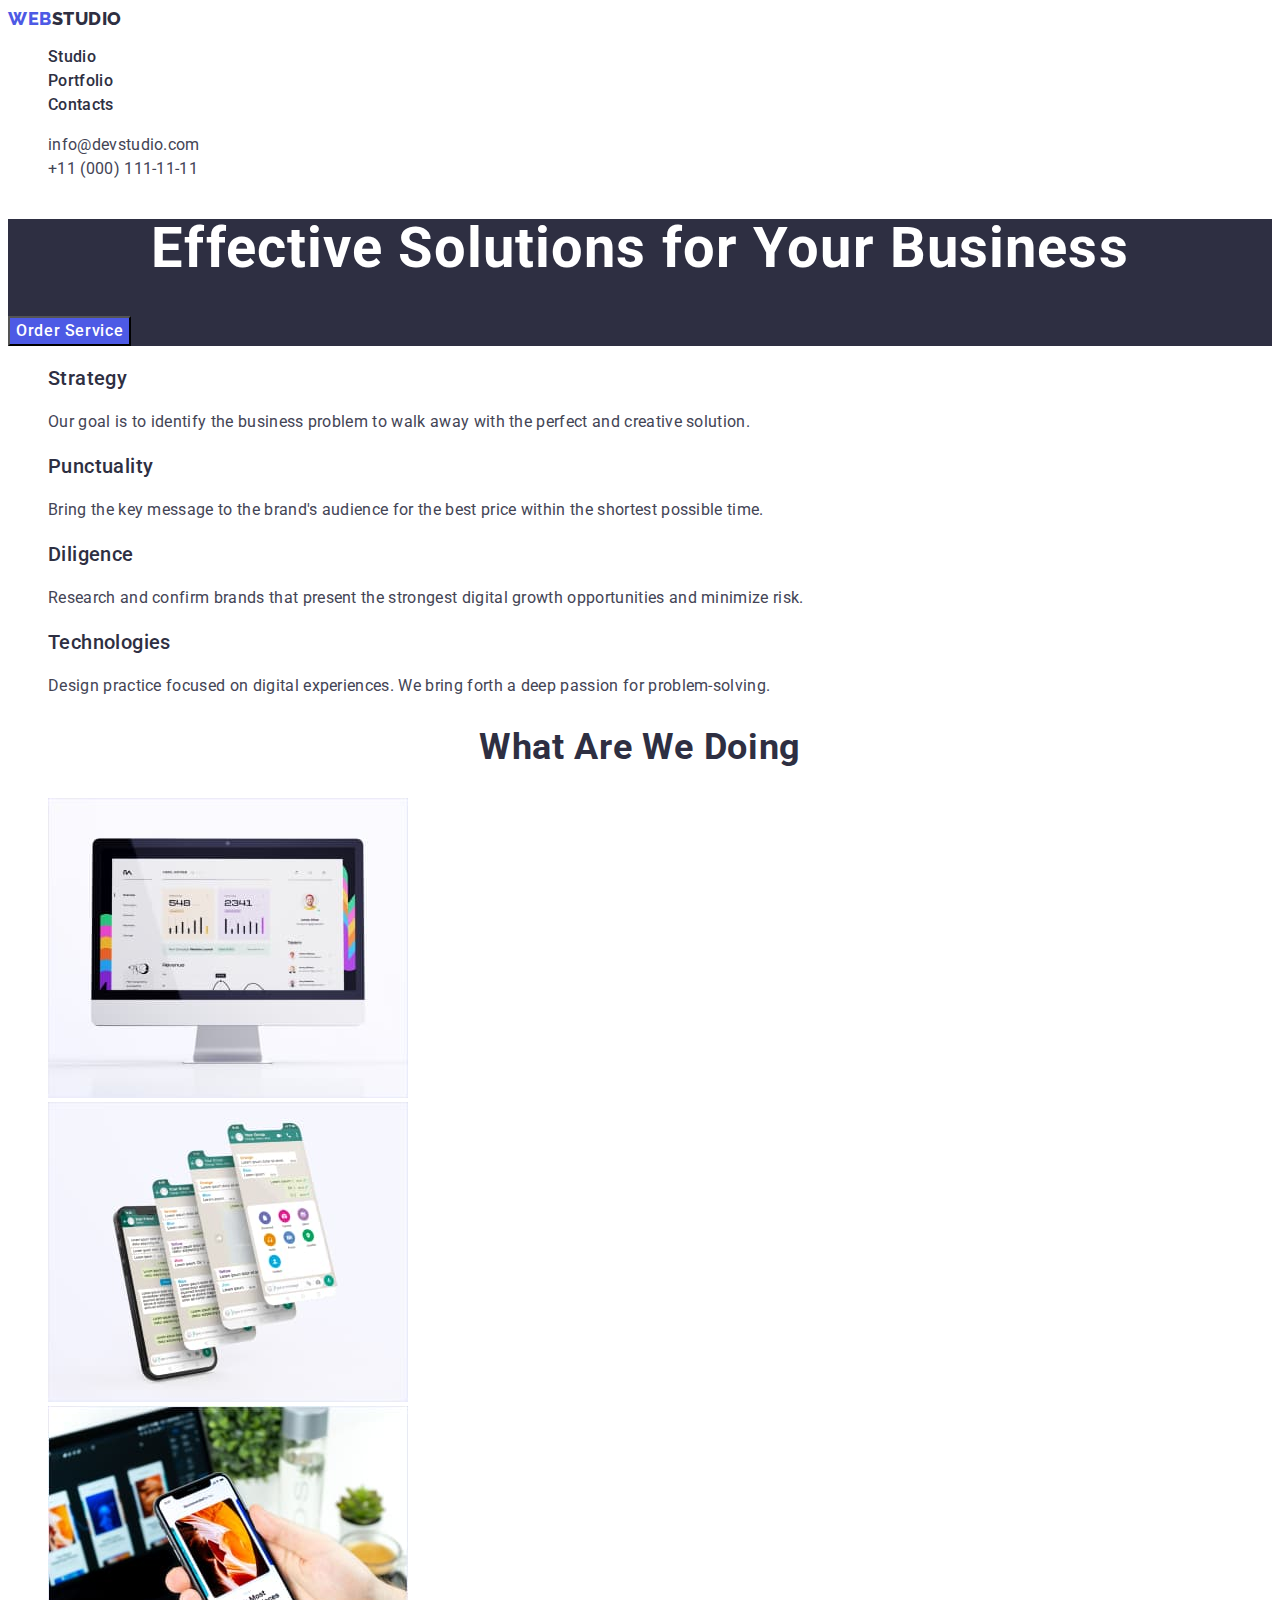
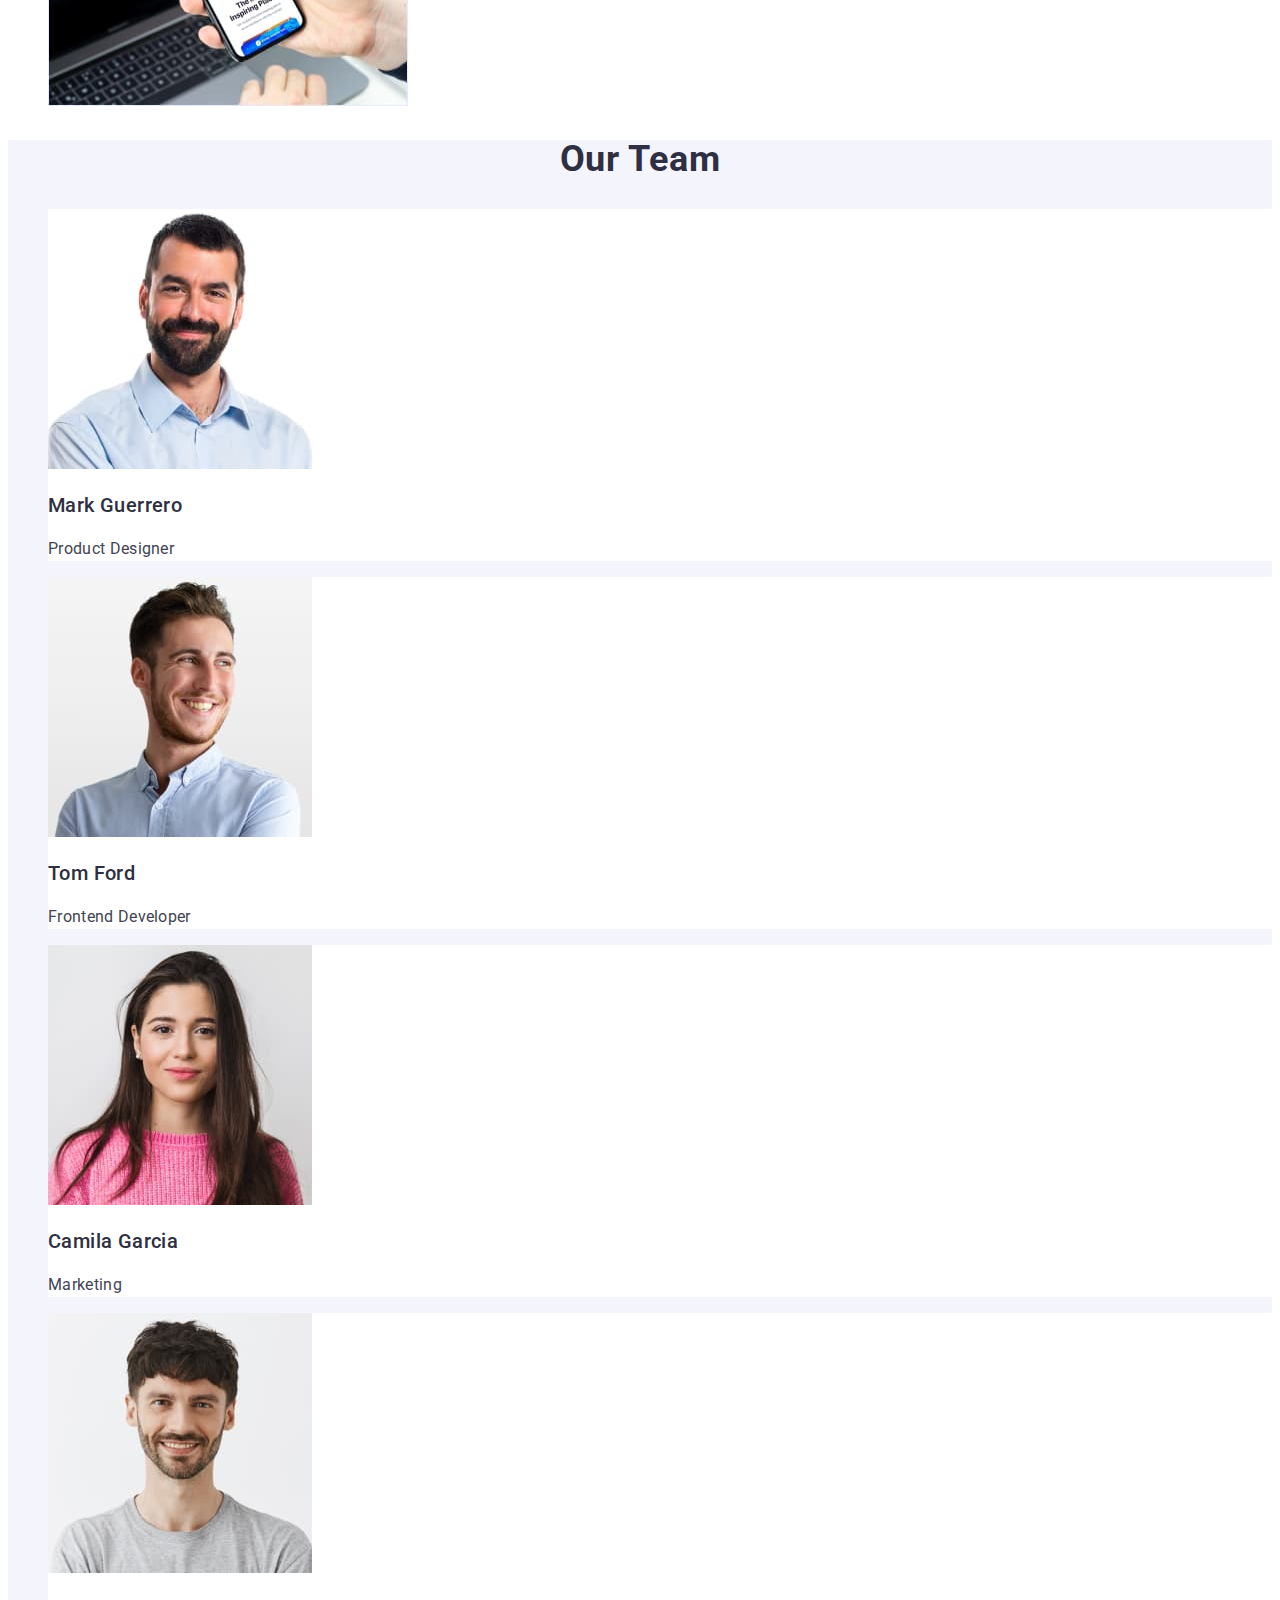
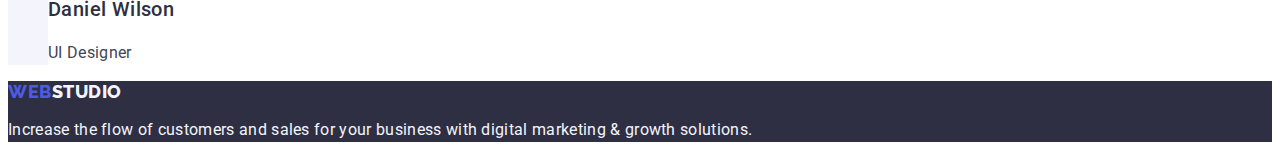
<file: index.html>
<!DOCTYPE html>
<html lang="en">
  <head>
    <meta charset="UTF-8" />
    <meta http-equiv="X-UA-Compatible" content="IE=edge" />
    <meta name="viewport" content="width=device-width, initial-scale=1.0" />
    <title>Document</title>
    <link rel="stylesheet" href="./css/styles.css" />
    <link rel="preconnect" href="https://fonts.googleapis.com" />
    <link rel="preconnect" href="https://fonts.gstatic.com" crossorigin />
    <link
      href="https://fonts.googleapis.com/css2?family=Delicious+Handrawn&family=Montserrat:wght@400;500;600&family=Roboto:wght@400;500;700&display=swap"
      rel="stylesheet"
    />
    <link rel="preconnect" href="https://fonts.googleapis.com" />
    <link rel="preconnect" href="https://fonts.gstatic.com" crossorigin />
    <link
      href="https://fonts.googleapis.com/css2?family=Raleway:wght@800&display=swap"
      rel="stylesheet"
    />
  </head>
  <body>
    <header class="header-page">
      <nav class="header-nav">
        <a class="header-logo link" href="./index.html">
          Web<span class="header-logo-blue">Studio</span></a
        >
        <ul class="list">
          <li class="header-item">
            <a class="header-link link" href="./index.html">Studio</a>
          </li>
          <li class="header-item">
            <a class="header-link link" href="./portfolio.html">Portfolio</a>
          </li>
          <li class="header-item">
            <a class="header-link link" href="">Contacts</a>
          </li>
        </ul>
      </nav>
      <address class="address">
        <ul class="list">
          <li>
            <a class="address-link link" href="mailto:info@devstudio.com"
              >info@devstudio.com</a
            >
          </li>
          <li>
            <a class="address-link link" href="tel:+110001111111"
              >+11 (000) 111-11-11</a
            >
          </li>
        </ul>
      </address>
    </header>
    <main>
      <!--Hero-->
      <section class="hero">
        <h1 class="hero-title">Effective Solutions for Your Business</h1>
        <button class="hero-btn" type="button">Order Service</button>
      </section>
      <!--Our work-->
      <section>
        <h2 class="work-title-primary" hidden>features</h2>
        <ul class="list">
          <li>
            <h3 class="work-title">Strategy</h3>
            <p class="work-uppertitle">
              Our goal is to identify the business problem to walk away with the
              perfect and creative solution.
            </p>
          </li>
          <li>
            <h3 class="work-title">Punctuality</h3>
            <p class="work-uppertitle">
              Bring the key message to the brand's audience for the best price
              within the shortest possible time.
            </p>
          </li>
          <li>
            <h3 class="work-title">Diligence</h3>
            <p class="work-uppertitle">
              Research and confirm brands that present the strongest digital
              growth opportunities and minimize risk.
            </p>
          </li>
          <li>
            <h3 class="work-title">Technologies</h3>
            <p class="work-uppertitle">
              Design practice focused on digital experiences. We bring forth a
              deep passion for problem-solving.
            </p>
          </li>
        </ul>
      </section>
      <!--What are we doing-->
      <section class="wedoing">
        <h2 class="wedoing-title">What are we doing</h2>
        <ul class="list">
          <li>
            <img src="./images/Rectangle712.jpg" alt="Desktop" width="360" />
          </li>
          <li>
            <img src="./images/Rectangle711.jpg" alt="Screen" width="360" />
          </li>
          <li>
            <img src="./images/Rectangle71.jpg" alt="Mobile" width="360" />
          </li>
        </ul>
      </section>
      <!--Our team-->
      <section class="ourteam">
        <h2 class="ourteam-title">Our Team</h2>
        <ul class="list">
          <li class="ourteam-item">
            <img src="./images/img1.jpg" alt="Mark Guerrero" width="264" />
            <h3 class="ourteam-title-name">Mark Guerrero</h3>
            <p class="ourteam-uppertitle">Product Designer</p>
          </li>
          <li class="ourteam-item">
            <img src="./images/img2.jpg" alt="Tom Ford" width="264" />
            <h3 class="ourteam-title-name">Tom Ford</h3>
            <p class="ourteam-uppertitle">Frontend Developer</p>
          </li>
          <li class="ourteam-item">
            <img src="./images/img3.jpg" alt="Camila Garcia" width="264" />
            <h3 class="ourteam-title-name">Camila Garcia</h3>
            <p class="ourteam-uppertitle">Marketing</p>
          </li>
          <li class="ourteam-item">
            <img src="./images/img4.jpg" alt="Daniel Wilson" width="264" />
            <h3 class="ourteam-title-name">Daniel Wilson</h3>
            <p class="ourteam-uppertitle">UI Designer</p>
          </li>
        </ul>
      </section>
    </main>
    <footer class="footer">
      <a class="footer-logo link" href="./index.html">
        Web<span class="footer-logo-cloud">Studio</span></a
      >
      <p class="footer-uppertitle">
        Increase the flow of customers and sales for your business with digital
        marketing & growth solutions.
      </p>
    </footer>
  </body>
</html>
<!--  -->
</file>
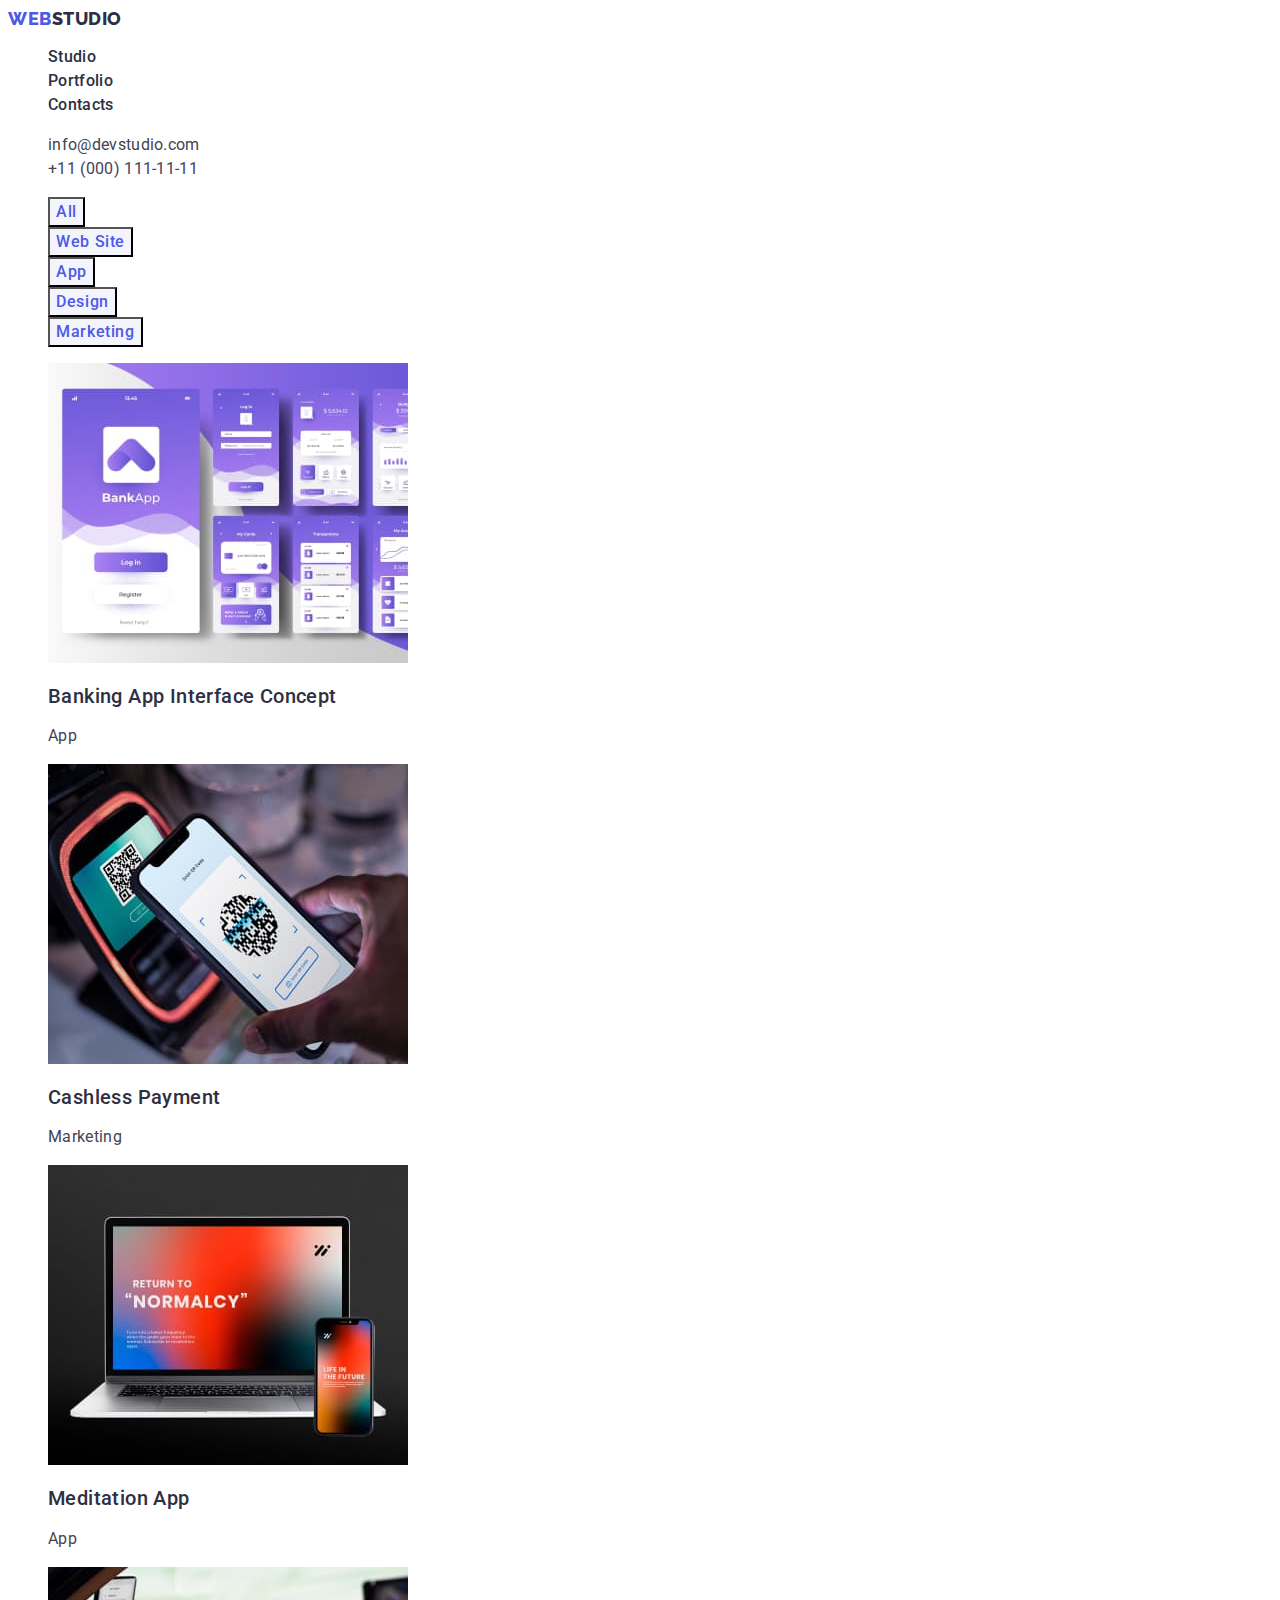
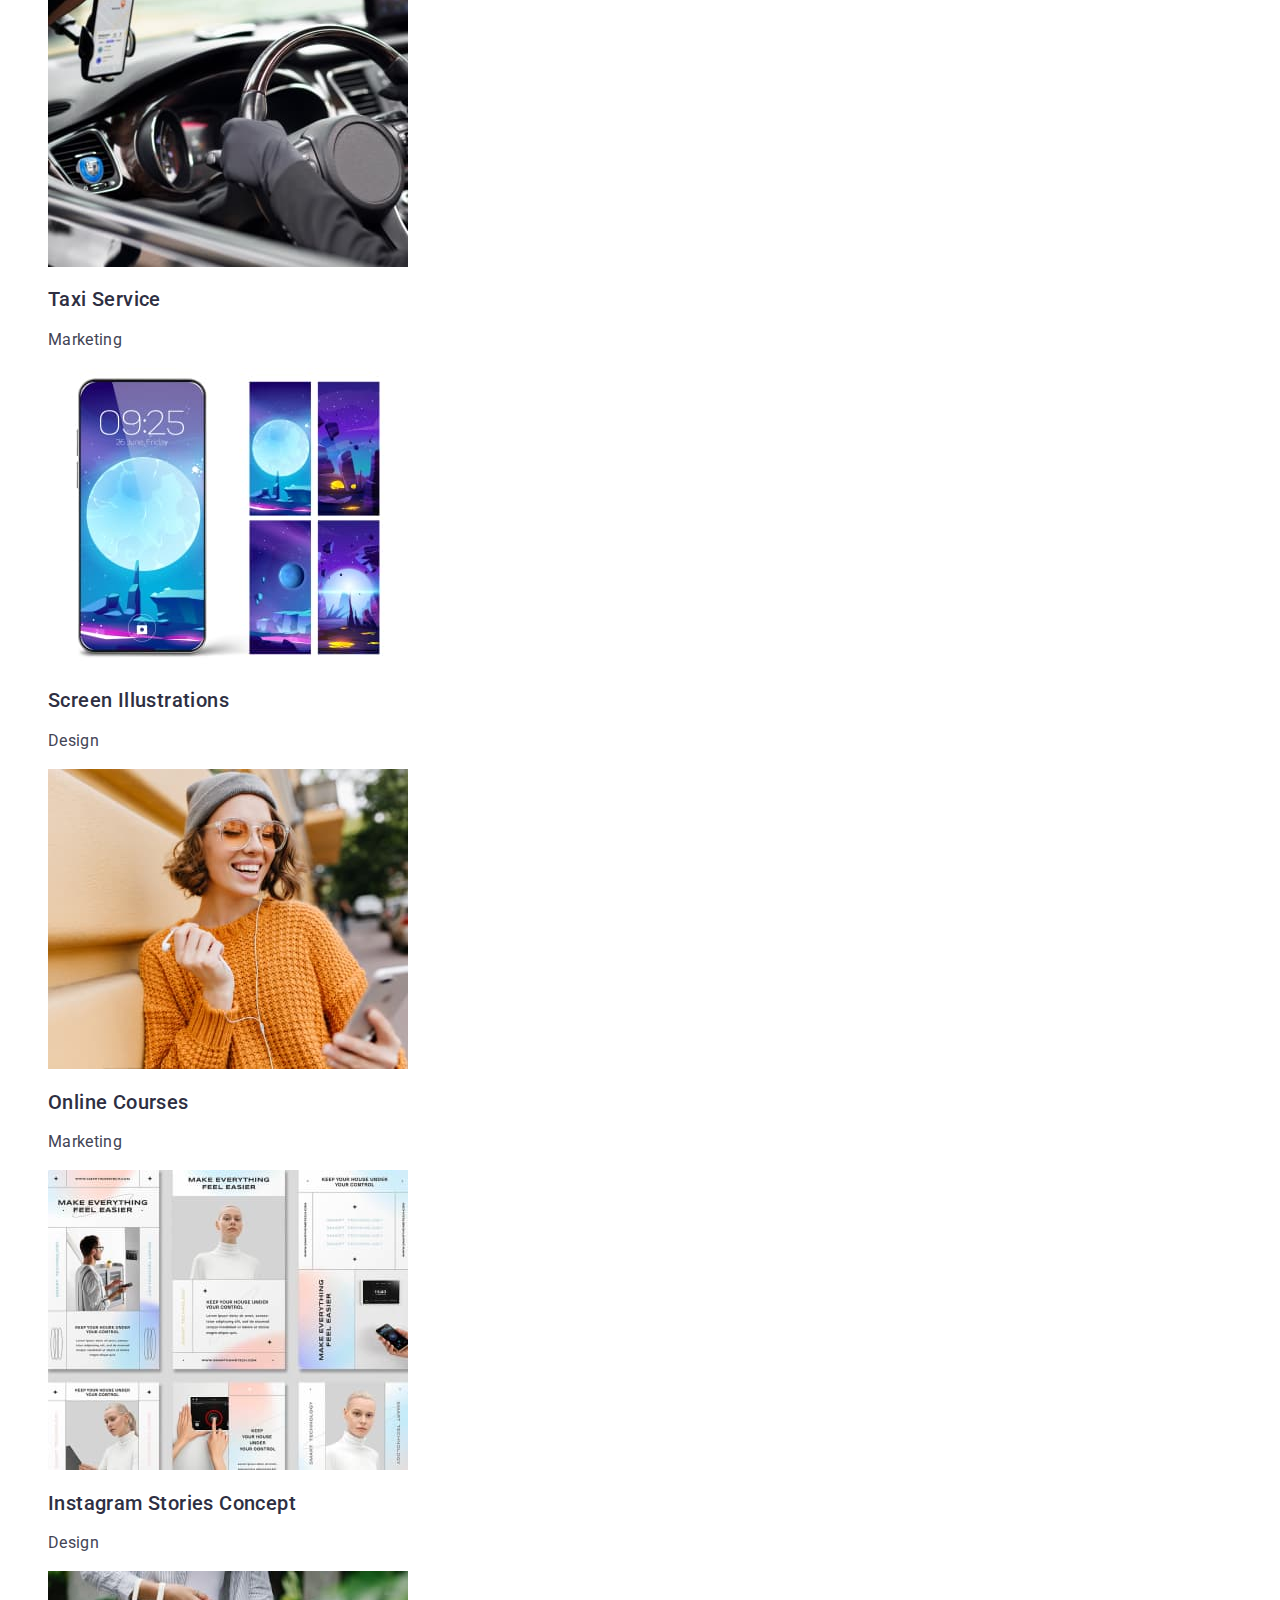
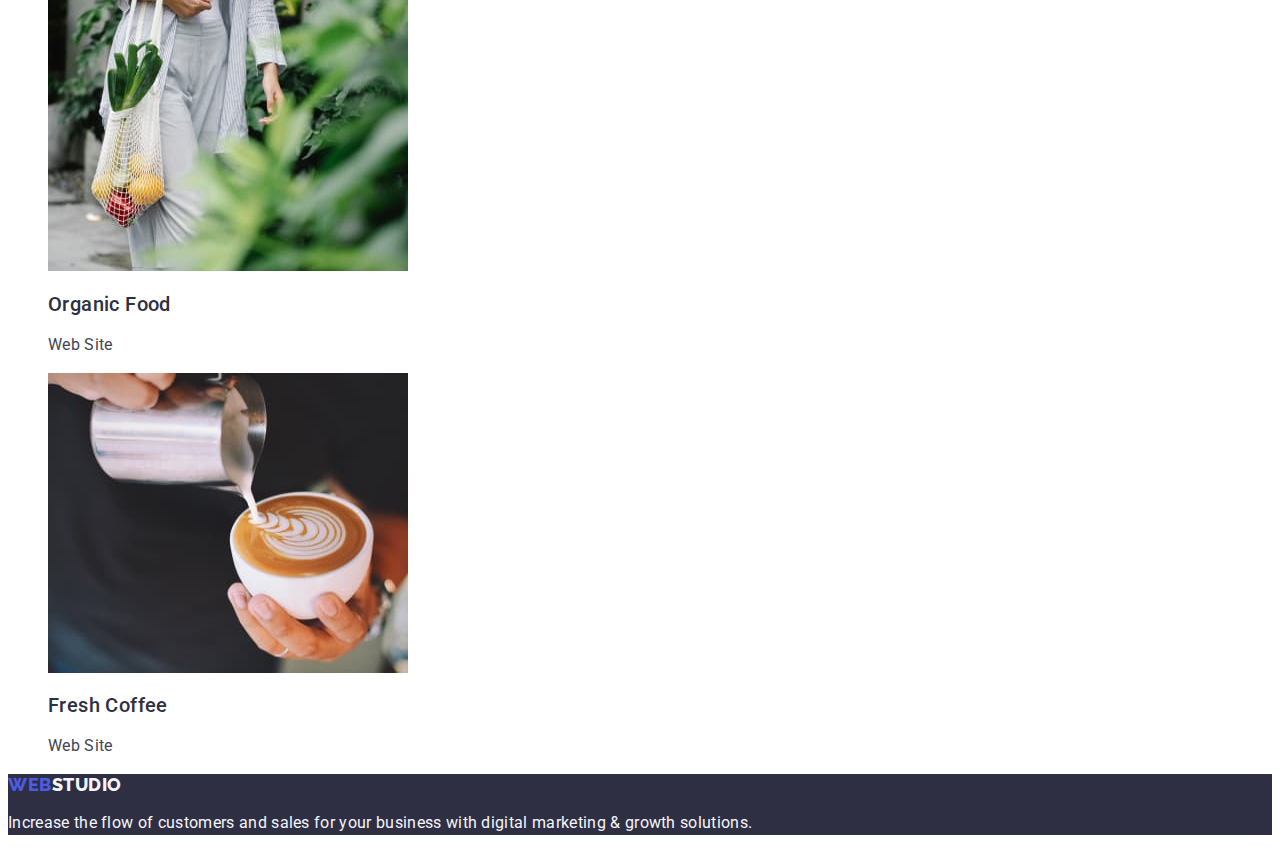
<file: portfolio.html>
<!DOCTYPE html>
<html lang="en">
  <head>
    <meta charset="UTF-8" />
    <meta http-equiv="X-UA-Compatible" content="IE=edge" />
    <meta name="viewport" content="width=device-width, initial-scale=1.0" />
    <title>Document</title>
    <link rel="stylesheet" href="./css/styles.css" />
    <link rel="preconnect" href="https://fonts.googleapis.com" />
    <link rel="preconnect" href="https://fonts.gstatic.com" crossorigin />
    <link
      href="https://fonts.googleapis.com/css2?family=Delicious+Handrawn&family=Montserrat:wght@400;500;600&family=Roboto:wght@400;500;700&display=swap"
      rel="stylesheet"
    />
    <link rel="preconnect" href="https://fonts.googleapis.com" />
    <link rel="preconnect" href="https://fonts.gstatic.com" crossorigin />
    <link
      href="https://fonts.googleapis.com/css2?family=Raleway:wght@800&display=swap"
      rel="stylesheet"
    />
  </head>
  <body>
    <header class="header-page">
      <nav class="header-nav">
        <a class="header-logo link" href="./index.html">
          Web<span class="header-logo-blue">Studio</span></a
        >
        <ul class="list">
          <li class="header-item">
            <a class="header-link link" href="./index.html">Studio</a>
          </li>
          <li class="header-item">
            <a class="header-link link" href="./portfolio.html">Portfolio</a>
          </li>
          <li class="header-item">
            <a class="header-link link" href="">Contacts</a>
          </li>
        </ul>
      </nav>
      <address class="address">
        <ul class="list">
          <li>
            <a class="address-link link" href="mailto:info@devstudio.com"
              >info@devstudio.com</a
            >
          </li>
          <li>
            <a class="address-link link" href="tel:+110001111111"
              >+11 (000) 111-11-11</a
            >
          </li>
        </ul>
      </address>
    </header>
    <main>
      <section>
        <h1 class="filter-title" hidden>Portfolio</h1>
        <!-- Portfolio. Filter -->
        <ul class="list">
          <li>
            <button class="filter-btn" type="button">All</button>
          </li>
          <li>
            <button class="filter-btn" type="button">Web Site</button>
          </li>
          <li>
            <button class="filter-btn" type="button">App</button>
          </li>
          <li>
            <button class="filter-btn" type="button">Design</button>
          </li>
          <li>
            <button class="filter-btn" type="button">Marketing</button>
          </li>
        </ul>
        <!-- Portfolio -->
        <ul class="list">
          <li class="portfolio-item">
            <a class="portfolio-link link" href="">
              <img
                class="portfolio-img"
                src="./images/portfolio/portfolio1.jpg"
                alt="Banking App Interface Concept"
                width="360"
                height="300"
              />
              <h2 class="portfolio-title">Banking App Interface Concept</h2>
              <p class="portfolio-uppertitle">App</p>
            </a>
          </li>
          <li class="portfolio-item">
            <a class="portfolio-link link" href="">
              <img
                class="portfolio-img"
                src="./images/portfolio/portfolio2.jpg"
                alt="Cashless Payment"
                width="360"
                height="300"
              />
              <h2 class="portfolio-title">Cashless Payment</h2>
              <p class="portfolio-uppertitle">Marketing</p>
            </a>
          </li>
          <li class="portfolio-item">
            <a class="portfolio-link link" href="">
              <img
                class="portfolio-img"
                src="./images/portfolio/portfolio3.jpg"
                alt="Meditation App"
                width="360"
                height="300"
              />
              <h2 class="portfolio-title">Meditation App</h2>
              <p class="portfolio-uppertitle">App</p>
            </a>
          </li>
          <li class="portfolio-item">
            <a class="portfolio-link link" href="">
              <img
                class="portfolio-img"
                src="./images/portfolio/portfolio4.jpg"
                alt="Taxi Service"
                width="360"
                height="300"
              />
              <h2 class="portfolio-title">Taxi Service</h2>
              <p class="portfolio-uppertitle">Marketing</p>
            </a>
          </li>
          <li class="portfolio-item">
            <a class="portfolio-link link" href="">
              <img
                class="portfolio-img"
                src="./images/portfolio/portfolio5.jpg"
                alt="Screen Illustrations"
                width="360"
                height="300"
              />
              <h2 class="portfolio-title">Screen Illustrations</h2>
              <p class="portfolio-uppertitle">Design</p>
            </a>
          </li>
          <li class="portfolio-item">
            <a class="portfolio-link link" href="">
              <img
                class="portfolio-img"
                src="./images/portfolio/portfolio6.jpg"
                alt="Online Courses"
                width="360"
                height="300"
              />
              <h2 class="portfolio-title">Online Courses</h2>
              <p class="portfolio-uppertitle">Marketing</p>
            </a>
          </li>
          <li class="portfolio-item">
            <a class="portfolio-link link" href="">
              <img
                class="portfolio-img"
                src="./images/portfolio/portfolio7.jpg"
                alt="Instagram Stories Concept"
                width="360"
                height="300"
              />
              <h2 class="portfolio-title">Instagram Stories Concept</h2>
              <p class="portfolio-uppertitle">Design</p>
            </a>
          </li>
          <li class="portfolio-item">
            <a class="portfolio-link link" href="">
              <img
                class="portfolio-img"
                src="./images/portfolio/portfolio8.jpg"
                alt="Organic Food"
                width="360"
                height="300"
              />
              <h2 class="portfolio-title">Organic Food</h2>
              <p class="portfolio-uppertitle">Web Site</p>
            </a>
          </li>
          <li class="portfolio-item">
            <a class="portfolio-link link" href="">
              <img
                class="portfolio-img"
                src="./images/portfolio/portfolio9.jpg"
                alt="Fresh Coffee"
                width="360"
                height="300"
              />
              <h2 class="portfolio-title">Fresh Coffee</h2>
              <p class="portfolio-uppertitle">Web Site</p>
            </a>
          </li>
        </ul>
      </section>
    </main>
    <footer class="footer">
      <a class="footer-logo link" href="./index.html">
        Web<span class="footer-logo-cloud">Studio</span></a
      >
      <p class="footer-uppertitle">
        Increase the flow of customers and sales for your business with digital
        marketing & growth solutions.
      </p>
    </footer>
  </body>
</html>
</file>
<file: css/styles.css>
:root {
  --primary-color-navyblue: #2e2f42;
  --color-iris: #4d5ae5;
  --color-ocean: #404bbf;
  --color-green: #31d0aa;
  --color-slate: #434455;
  --color-lightslate: #8e8f99;
  --color-cornflower: #e7e9fc;
  --color-cloud: #f4f4fd;
  --color-navybluemodal: #2e2f42;
  --color-grey: #2e2f42;
  --color-white: #ffffff;
  --color-dairy: #fcfcfc;
}
/* Base styles */
body {
  font-family: Roboto, sans-serif;
  color: var(--color-slate);
  background-color: var(--color-white);
}
/* Header styles */
.header-logo {
  font-family: Raleway, sans-serif;
  font-weight: 800;
  font-size: 18px;
  line-height: 1.17;
  letter-spacing: 0.03em;
  text-transform: uppercase;
  color: var(--color-iris);
}
.link {
  text-decoration: none;
}
.header-logo-blue {
  color: var(--primary-color-navyblue);
}
.list {
  list-style: none;
}
.header-link {
  font-weight: 500;
  font-size: 16px;
  line-height: 1.5;
  letter-spacing: 0.02em;
  text-decoration: none;
  color: var(--primary-color-navyblue);
}
.header-link:hover,
.header-link:focus {
  color: var(--color-ocean);
}
.address {
  font-style: normal;
}
.address-link {
  font-weight: 400;
  font-size: 16px;
  line-height: 1.5;
  letter-spacing: 0.02em;
  color: var(--color-slate);
}
.address-link:hover,
.address-link:focus {
  color: var(--color-ocean);
}

/* Hero styles */
.hero {
  background-color: var(--primary-color-navyblue);
}
.hero-title {
  font-weight: 700;
  font-size: 56px;
  line-height: 1.07;
  letter-spacing: 0.02em;
  text-decoration: none;
  text-align: center;
  color: var(--color-white);
}
.hero-btn {
  font-family: Roboto, sans-serif;
  font-weight: 500;
  font-size: 16px;
  line-height: 1.5;
  letter-spacing: 0.04em;
  color: var(--color-white);
  background-color: var(--color-iris);
  cursor: pointer;
}
.hero-btn:hover,
.hero-btn:focus {
  background-color: var(--color-ocean);
}
/* Portfolio. Filter styles */
.filter-btn {
  font-family: Roboto, sans-serif;
  font-weight: 500;
  font-size: 16px;
  line-height: 1.5;
  letter-spacing: 0.04em;
  text-decoration: none;
  cursor: pointer;
  color: var(--color-iris);
  background-color: var(--color-cloud);
}
.filter-btn:hover,
.filter-btn:focus {
  color: var(--color-white);
  background-color: var(--color-ocean);
}
/* Portfolio styles */
.portfolio-title {
  font-weight: 500;
  font-size: 20px;
  line-height: 1.2;
  letter-spacing: 0.02em;
  color: var(--primary-color-navyblue);
}
.portfolio-uppertitle {
  font-weight: 400;
  font-size: 16px;
  line-height: 1.5;
  letter-spacing: 0.02em;
  color: var(--color-slate);
}

/* Our Work styles*/
.work-title {
  font-weight: 500;
  font-size: 20px;
  line-height: 1.2;
  letter-spacing: 0.02em;
  color: var(--primary-color-navyblue);
}
.work-uppertitle {
  font-weight: 400;
  font-size: 16px;
  line-height: 1.5;
  letter-spacing: 0.02em;
  color: var(--color-slate);
}
/* We Doing styles */
.wedoing-title {
  font-weight: 700;
  font-size: 36px;
  line-height: 1.11;
  letter-spacing: 0.02em;
  text-transform: capitalize;
  text-align: center;
  color: var(--primary-color-navyblue);
}
/* Our Team styles */
.ourteam {
  background-color: var(--color-cloud);
}
.ourteam-title {
  font-weight: 700;
  font-size: 36px;
  line-height: 1.11;
  letter-spacing: 0.02em;
  text-transform: capitalize;
  text-align: center;
  color: var(--primary-color-navyblue);
}
.ourteam-item {
  background-color: var(--color-white);
}
.ourteam-title-name {
  font-weight: 500;
  font-size: 20px;
  line-height: 1.2;
  letter-spacing: 0.02em;
  text-transform: capitalize;
  color: var(--primary-color-navyblue);
}
.ourteam-uppertitle {
  font-weight: 400;
  font-size: 16px;
  line-height: 1.5;
  letter-spacing: 0.02em;
  color: var(--color-slate);
}
/* Footer styles */
.footer {
  background-color: var(--primary-color-navyblue);
}
.footer-logo {
  font-family: Raleway, sans-serif;
  font-weight: 800;
  font-size: 18px;
  line-height: 1.17;
  letter-spacing: 0.03em;
  text-decoration: none;
  text-transform: uppercase;
  color: var(--color-iris);
}
.footer-logo-cloud {
  color: var(--color-cloud);
}
.footer-uppertitle {
  font-weight: 400;
  font-size: 16px;
  line-height: 1.5;
  letter-spacing: 0.02em;
  color: var(--color-cloud);
}
/*  */
</file>
